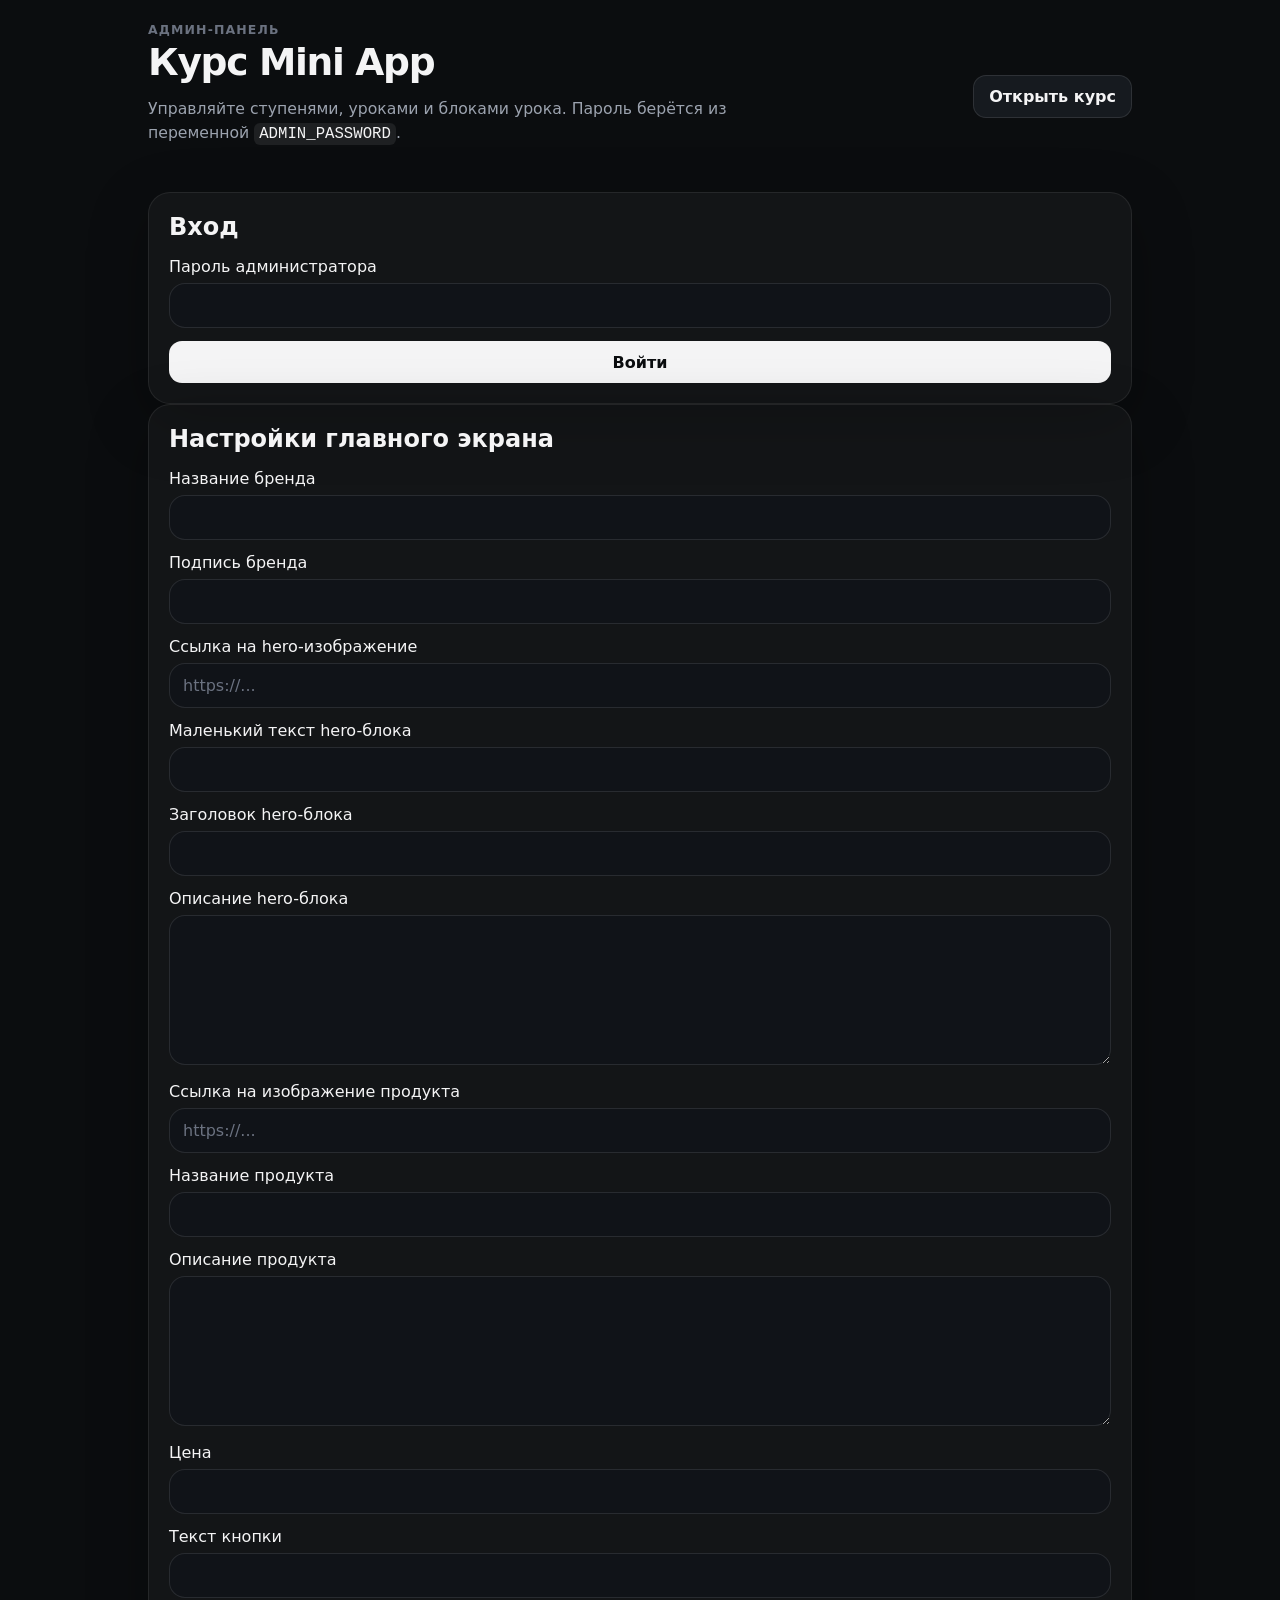
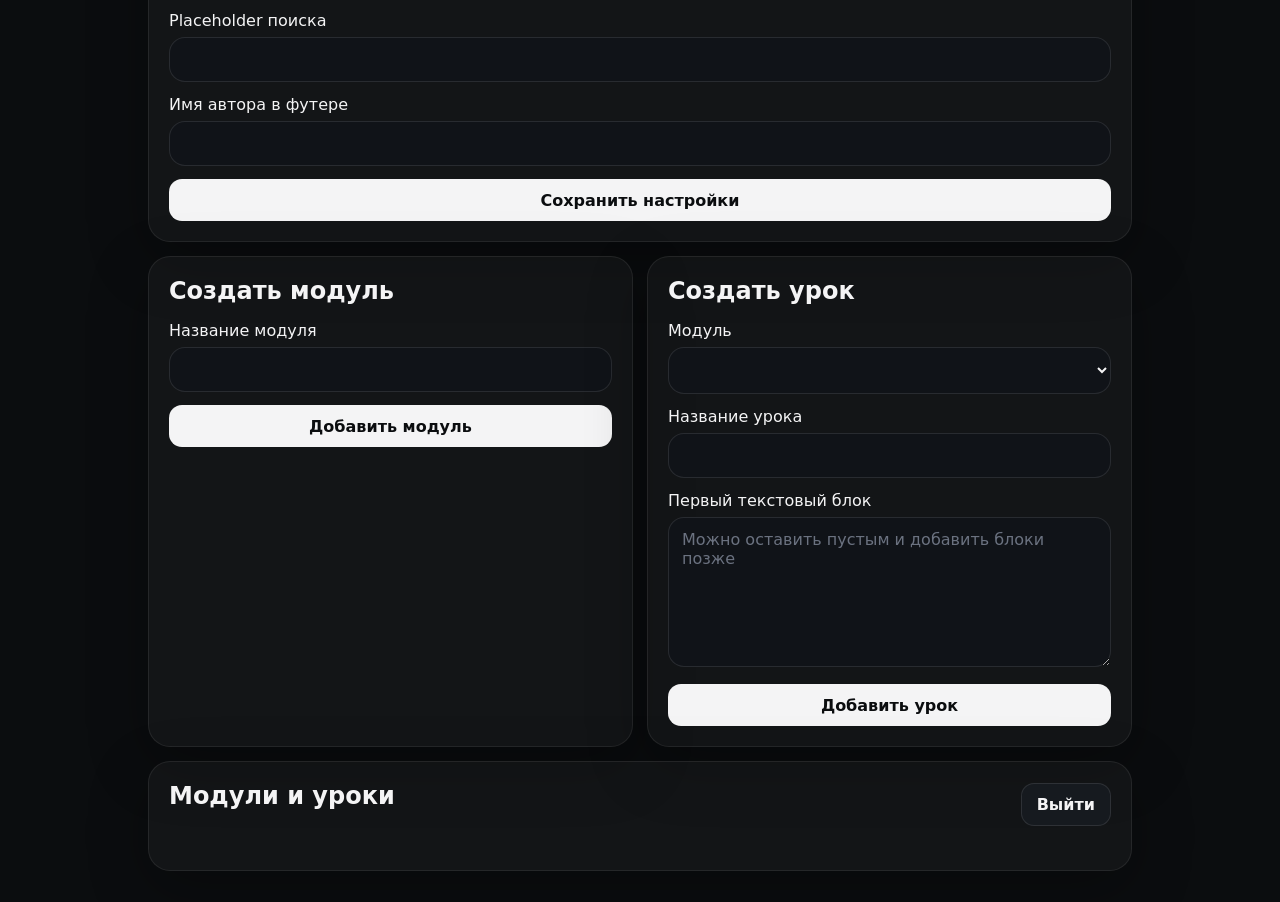
<file: webapp/admin.html>
<!doctype html>
<html lang="ru">
  <head>
    <meta charset="UTF-8">
    <meta name="viewport" content="width=device-width, initial-scale=1.0">
    <title>Админка курса</title>
    <link rel="stylesheet" href="style.css">
  </head>
  <body>
    <div class="app-shell admin-shell">
      <header class="admin-header">
        <div>
          <p class="eyebrow">Админ-панель</p>
          <h1>Курс Mini App</h1>
          <p class="page-subtitle">
            Управляйте ступенями, уроками и блоками урока. Пароль берётся из
            переменной <code>ADMIN_PASSWORD</code>.
          </p>
        </div>
        <a class="secondary-link" href="/">Открыть курс</a>
      </header>

      <section id="loginPanel" class="panel">
        <h2>Вход</h2>
        <form id="loginForm" class="stack-form">
          <label>
            Пароль администратора
            <input id="passwordInput" type="password" autocomplete="current-password" required>
          </label>
          <button class="primary-button" type="submit">Войти</button>
        </form>
      </section>

      <section id="adminPanel" class="admin-grid" hidden>
        <article class="panel wide-panel">
          <h2>Настройки главного экрана</h2>
          <form id="landingSettingsForm" class="stack-form">
            <label>
              Название бренда
              <input id="settingBrandTitle" type="text" maxlength="160">
            </label>
            <label>
              Подпись бренда
              <input id="settingBrandSubtitle" type="text" maxlength="160">
            </label>
            <label>
              Ссылка на hero-изображение
              <input id="settingHeroImageUrl" type="url" placeholder="https://...">
            </label>
            <label>
              Маленький текст hero-блока
              <input id="settingHeroKicker" type="text" maxlength="160">
            </label>
            <label>
              Заголовок hero-блока
              <input id="settingHeroTitle" type="text" maxlength="160">
            </label>
            <label>
              Описание hero-блока
              <textarea id="settingHeroDescription" rows="3"></textarea>
            </label>
            <label>
              Ссылка на изображение продукта
              <input id="settingProductImageUrl" type="url" placeholder="https://...">
            </label>
            <label>
              Название продукта
              <input id="settingProductTitle" type="text" maxlength="160">
            </label>
            <label>
              Описание продукта
              <textarea id="settingProductDescription" rows="3"></textarea>
            </label>
            <label>
              Цена
              <input id="settingProductPrice" type="text" maxlength="160">
            </label>
            <label>
              Текст кнопки
              <input id="settingContinueButtonText" type="text" maxlength="160">
            </label>
            <label>
              Placeholder поиска
              <input id="settingSearchPlaceholder" type="text" maxlength="160">
            </label>
            <label>
              Имя автора в футере
              <input id="settingAuthorName" type="text" maxlength="160">
            </label>
            <button class="primary-button" type="submit">Сохранить настройки</button>
          </form>
        </article>

        <article class="panel">
          <h2>Создать модуль</h2>
          <form id="moduleForm" class="stack-form">
            <label>
              Название модуля
              <input id="moduleTitle" type="text" maxlength="160" required>
            </label>
            <button class="primary-button" type="submit">Добавить модуль</button>
          </form>
        </article>

        <article class="panel">
          <h2>Создать урок</h2>
          <form id="lessonForm" class="stack-form">
            <label>
              Модуль
              <select id="lessonModule" required></select>
            </label>
            <label>
              Название урока
              <input id="lessonTitle" type="text" maxlength="160" required>
            </label>
            <label>
              Первый текстовый блок
              <textarea id="lessonContent" rows="6" placeholder="Можно оставить пустым и добавить блоки позже"></textarea>
            </label>
            <button class="primary-button" type="submit">Добавить урок</button>
          </form>
        </article>

        <article class="panel wide-panel">
          <div class="panel-title-row">
            <h2>Модули и уроки</h2>
            <button id="logoutButton" class="secondary-button" type="button">Выйти</button>
          </div>
          <p id="status" class="status" role="status"></p>
          <div id="courseEditor" class="course-editor"></div>
        </article>
      </section>
    </div>

    <script>
      "use strict";

      const loginPanel = document.querySelector("#loginPanel");
      const adminPanel = document.querySelector("#adminPanel");
      const loginForm = document.querySelector("#loginForm");
      const passwordInput = document.querySelector("#passwordInput");
      const moduleForm = document.querySelector("#moduleForm");
      const moduleTitle = document.querySelector("#moduleTitle");
      const lessonForm = document.querySelector("#lessonForm");
      const lessonModule = document.querySelector("#lessonModule");
      const lessonTitle = document.querySelector("#lessonTitle");
      const lessonContent = document.querySelector("#lessonContent");
      const courseEditor = document.querySelector("#courseEditor");
      const status = document.querySelector("#status");
      const logoutButton = document.querySelector("#logoutButton");
      const landingSettingsForm = document.querySelector("#landingSettingsForm");
      const landingSettingsFields = {
        brandTitle: document.querySelector("#settingBrandTitle"),
        brandSubtitle: document.querySelector("#settingBrandSubtitle"),
        heroImageUrl: document.querySelector("#settingHeroImageUrl"),
        heroKicker: document.querySelector("#settingHeroKicker"),
        heroTitle: document.querySelector("#settingHeroTitle"),
        heroDescription: document.querySelector("#settingHeroDescription"),
        productImageUrl: document.querySelector("#settingProductImageUrl"),
        productTitle: document.querySelector("#settingProductTitle"),
        productDescription: document.querySelector("#settingProductDescription"),
        productPrice: document.querySelector("#settingProductPrice"),
        continueButtonText: document.querySelector("#settingContinueButtonText"),
        searchPlaceholder: document.querySelector("#settingSearchPlaceholder"),
        authorName: document.querySelector("#settingAuthorName"),
      };

      let adminPassword = sessionStorage.getItem("courseAdminPassword") || "";
      let modules = [];
      let lessons = [];
      let blocksByLesson = new Map();
      let landingSettings = {};

      function setStatus(message, isError = false) {
        status.textContent = message;
        status.classList.toggle("error", isError);
      }

      function getBlockTypeLabel(type) {
        if (type === "image") {
          return "Изображение";
        }
        if (type === "video") {
          return "Видео";
        }
        return "Текст";
      }

      async function requestJson(url, options = {}) {
        const response = await fetch(url, {
          ...options,
          headers: {
            Accept: "application/json",
            "Content-Type": "application/json",
            "X-Admin-Password": adminPassword,
            ...(options.headers || {}),
          },
        });
        const payload = await response.json().catch(() => ({}));
        if (!response.ok) {
          throw new Error(payload.error || `Ошибка запроса: ${response.status}`);
        }
        return payload;
      }

      function createOption(module) {
        const option = document.createElement("option");
        option.value = String(module.id);
        option.textContent = module.title;
        return option;
      }

      function renderModuleSelect() {
        lessonModule.replaceChildren();
        modules.forEach((module) => lessonModule.append(createOption(module)));
        lessonModule.disabled = modules.length === 0;
      }

      function renderLandingSettings() {
        Object.entries(landingSettingsFields).forEach(([key, field]) => {
          field.value = landingSettings[key] || "";
        });
      }

      function collectLandingSettings() {
        return Object.fromEntries(
          Object.entries(landingSettingsFields).map(([key, field]) => [key, field.value])
        );
      }

      function createField(labelText, value, elementType = "input") {
        const label = document.createElement("label");
        label.textContent = labelText;
        const field = document.createElement(elementType);
        if (elementType === "textarea") {
          field.rows = 6;
        } else {
          field.type = "text";
          field.maxLength = 160;
        }
        field.value = value || "";
        label.append(field);
        return { label, field };
      }

      function createBlockTypeSelect(value) {
        const select = document.createElement("select");
        ["text", "image", "video"].forEach((type) => {
          const option = document.createElement("option");
          option.value = type;
          option.textContent = getBlockTypeLabel(type);
          option.selected = type === value;
          select.append(option);
        });
        return select;
      }

      function validateBlock(type, value) {
        const content = value.trim();
        if (type === "text" && !content) {
          throw new Error("Текстовый блок не должен быть пустым.");
        }
        if ((type === "image" || type === "video") && !/^https?:\/\//.test(content)) {
          throw new Error("Ссылка должна начинаться с http:// или https://.");
        }
        return content;
      }

      function getRealBlocks(lessonId) {
        return (blocksByLesson.get(lessonId) || []).filter((block) => block.id !== null);
      }

      async function ensureLegacyConverted(lessonId) {
        const blocks = blocksByLesson.get(lessonId) || [];
        if (blocks.length !== 1 || blocks[0].id !== null) {
          return;
        }
        await requestJson(`/api/admin/lessons/${lessonId}/blocks`, {
          method: "POST",
          body: JSON.stringify({ type: "text", content: blocks[0].content }),
        });
      }

      async function addBlock(lessonId, type, rawContent) {
        const content = validateBlock(type, rawContent);
        await ensureLegacyConverted(lessonId);
        await requestJson(`/api/admin/lessons/${lessonId}/blocks`, {
          method: "POST",
          body: JSON.stringify({ type, content }),
        });
        setStatus("Блок добавлен.");
        await loadData();
      }

      async function moveBlock(lessonId, blockId, direction) {
        const blocks = getRealBlocks(lessonId);
        const index = blocks.findIndex((block) => block.id === blockId);
        const nextIndex = index + direction;
        if (index === -1 || nextIndex < 0 || nextIndex >= blocks.length) {
          return;
        }
        const reordered = [...blocks];
        [reordered[index], reordered[nextIndex]] = [reordered[nextIndex], reordered[index]];
        await requestJson(`/api/admin/lessons/${lessonId}/blocks/reorder`, {
          method: "POST",
          body: JSON.stringify({ block_ids: reordered.map((block) => block.id) }),
        });
        setStatus("Порядок блоков обновлён.");
        await loadData();
      }

      function renderAddBlockForm(container, lessonId) {
        const form = document.createElement("form");
        form.className = "block-add-form";

        const typeLabel = document.createElement("label");
        typeLabel.textContent = "Тип блока";
        const typeSelect = createBlockTypeSelect("text");
        typeLabel.append(typeSelect);

        const contentLabel = document.createElement("label");
        contentLabel.textContent = "Содержимое блока";
        const contentInput = document.createElement("textarea");
        contentInput.rows = 4;
        contentInput.placeholder = "Текст блока или ссылка на фото/видео";
        contentLabel.append(contentInput);

        const addButton = document.createElement("button");
        addButton.className = "secondary-button";
        addButton.type = "submit";
        addButton.textContent = "Добавить блок";

        form.append(typeLabel, contentLabel, addButton);
        form.addEventListener("submit", async (event) => {
          event.preventDefault();
          try {
            await addBlock(lessonId, typeSelect.value, contentInput.value);
          } catch (error) {
            setStatus(error.message, true);
          }
        });
        container.append(form);
      }

      function renderBlockEditor(container, lesson, block, index, totalRealBlocks) {
        const blockEditor = document.createElement("div");
        blockEditor.className = "block-editor";

        const header = document.createElement("div");
        header.className = "block-editor-header";

        const title = document.createElement("h5");
        title.textContent = block.id === null ? "Старый текст урока" : `Блок ${index + 1}`;

        const orderActions = document.createElement("div");
        orderActions.className = "mini-actions";

        if (block.id !== null) {
          const upButton = document.createElement("button");
          upButton.className = "icon-button";
          upButton.type = "button";
          upButton.textContent = "↑";
          upButton.disabled = index === 0;
          upButton.addEventListener("click", () => moveBlock(lesson.id, block.id, -1));

          const downButton = document.createElement("button");
          downButton.className = "icon-button";
          downButton.type = "button";
          downButton.textContent = "↓";
          downButton.disabled = index === totalRealBlocks - 1;
          downButton.addEventListener("click", () => moveBlock(lesson.id, block.id, 1));

          orderActions.append(upButton, downButton);
        }

        header.append(title, orderActions);
        blockEditor.append(header);

        if (block.id === null) {
          const legacy = document.createElement("p");
          legacy.className = "legacy-block";
          legacy.textContent = block.content;
          blockEditor.append(legacy);
          return blockEditor;
        }

        const typeLabel = document.createElement("label");
        typeLabel.textContent = "Тип";
        const typeSelect = createBlockTypeSelect(block.type);
        typeLabel.append(typeSelect);

        const contentLabel = document.createElement("label");
        contentLabel.textContent = "Содержимое";
        const contentInput = document.createElement("textarea");
        contentInput.rows = 5;
        contentInput.value = block.content;
        contentLabel.append(contentInput);

        const actions = document.createElement("div");
        actions.className = "actions-row";

        const saveButton = document.createElement("button");
        saveButton.className = "primary-button";
        saveButton.type = "button";
        saveButton.textContent = "Сохранить блок";
        saveButton.addEventListener("click", async () => {
          try {
            const currentInput = contentLabel.querySelector("textarea, input");
            const content = validateBlock(typeSelect.value, currentInput.value);
            await requestJson(`/api/admin/lesson-blocks/${block.id}`, {
              method: "PUT",
              body: JSON.stringify({ type: typeSelect.value, content }),
            });
            setStatus("Блок сохранён.");
            await loadData();
          } catch (error) {
            setStatus(error.message, true);
          }
        });

        const deleteButton = document.createElement("button");
        deleteButton.className = "danger-button";
        deleteButton.type = "button";
        deleteButton.textContent = "Удалить блок";
        deleteButton.addEventListener("click", async () => {
          if (!confirm("Удалить блок?")) {
            return;
          }
          await requestJson(`/api/admin/lesson-blocks/${block.id}`, { method: "DELETE" });
          setStatus("Блок удалён.");
          await loadData();
        });

        actions.append(saveButton, deleteButton);
        blockEditor.append(typeLabel, contentLabel, actions);
        return blockEditor;
      }

      function renderLessonEditor(moduleBlock, lesson) {
        const lessonBlock = document.createElement("div");
        lessonBlock.className = "lesson-editor";

        const lessonHeading = document.createElement("h4");
        lessonHeading.textContent = `Урок #${lesson.id}`;

        const { label: titleLabel, field: titleInput } = createField(
          "Название урока",
          lesson.title
        );

        const lessonActions = document.createElement("div");
        lessonActions.className = "actions-row";

        const saveLessonButton = document.createElement("button");
        saveLessonButton.className = "primary-button";
        saveLessonButton.type = "button";
        saveLessonButton.textContent = "Сохранить урок";
        saveLessonButton.addEventListener("click", async () => {
          await requestJson(`/api/admin/lessons/${lesson.id}`, {
            method: "PUT",
            body: JSON.stringify({
              module_id: lesson.module_id,
              title: titleInput.value,
              content: lesson.content || "",
            }),
          });
          setStatus("Урок обновлён.");
          await loadData();
        });

        const deleteLessonButton = document.createElement("button");
        deleteLessonButton.className = "danger-button";
        deleteLessonButton.type = "button";
        deleteLessonButton.textContent = "Удалить урок";
        deleteLessonButton.addEventListener("click", async () => {
          if (!confirm("Удалить урок?")) {
            return;
          }
          await requestJson(`/api/admin/lessons/${lesson.id}`, { method: "DELETE" });
          setStatus("Урок удалён.");
          await loadData();
        });

        lessonActions.append(saveLessonButton, deleteLessonButton);
        lessonBlock.append(lessonHeading, titleLabel, lessonActions);

        const blocksTitle = document.createElement("h5");
        blocksTitle.textContent = "Блоки урока";
        lessonBlock.append(blocksTitle);

        const blocks = blocksByLesson.get(lesson.id) || [];
        const realBlocks = blocks.filter((block) => block.id !== null);
        if (blocks.length === 0) {
          const empty = document.createElement("p");
          empty.className = "muted";
          empty.textContent = "В уроке пока нет блоков.";
          lessonBlock.append(empty);
        } else {
          blocks.forEach((block, index) => {
            const realIndex = realBlocks.findIndex((item) => item.id === block.id);
            lessonBlock.append(
              renderBlockEditor(
                lessonBlock,
                lesson,
                block,
                block.id === null ? index : realIndex,
                realBlocks.length
              )
            );
          });
        }

        renderAddBlockForm(lessonBlock, lesson.id);
        moduleBlock.append(lessonBlock);
      }

      function renderEditor() {
        renderModuleSelect();
        courseEditor.replaceChildren();

        if (modules.length === 0) {
          const empty = document.createElement("p");
          empty.className = "empty-state";
          empty.textContent = "Пока нет модулей. Создайте первый модуль выше.";
          courseEditor.append(empty);
          return;
        }

        modules.forEach((module) => {
          const moduleBlock = document.createElement("section");
          moduleBlock.className = "admin-card";

          const moduleHeading = document.createElement("h3");
          moduleHeading.textContent = `Модуль #${module.id}`;

          const { label: moduleLabel, field: moduleInput } = createField(
            "Название модуля",
            module.title
          );

          const moduleActions = document.createElement("div");
          moduleActions.className = "actions-row";

          const saveModuleButton = document.createElement("button");
          saveModuleButton.className = "primary-button";
          saveModuleButton.type = "button";
          saveModuleButton.textContent = "Сохранить модуль";
          saveModuleButton.addEventListener("click", async () => {
            await requestJson(`/api/admin/modules/${module.id}`, {
              method: "PUT",
              body: JSON.stringify({ title: moduleInput.value }),
            });
            setStatus("Модуль обновлён.");
            await loadData();
          });

          const deleteModuleButton = document.createElement("button");
          deleteModuleButton.className = "danger-button";
          deleteModuleButton.type = "button";
          deleteModuleButton.textContent = "Удалить модуль";
          deleteModuleButton.addEventListener("click", async () => {
            if (!confirm("Удалить модуль вместе со всеми уроками?")) {
              return;
            }
            await requestJson(`/api/admin/modules/${module.id}`, { method: "DELETE" });
            setStatus("Модуль удалён.");
            await loadData();
          });

          moduleActions.append(saveModuleButton, deleteModuleButton);
          moduleBlock.append(moduleHeading, moduleLabel, moduleActions);

          const moduleLessons = lessons.filter((lesson) => lesson.module_id === module.id);
          if (moduleLessons.length === 0) {
            const noLessons = document.createElement("p");
            noLessons.className = "muted";
            noLessons.textContent = "В этом модуле пока нет уроков.";
            moduleBlock.append(noLessons);
          }

          moduleLessons.forEach((lesson) => renderLessonEditor(moduleBlock, lesson));
          courseEditor.append(moduleBlock);
        });
      }

      async function loadData() {
        try {
          [landingSettings, modules, lessons] = await Promise.all([
            requestJson("/api/admin/course-settings"),
            requestJson("/api/admin/modules"),
            requestJson("/api/admin/lessons"),
          ]);
          const blockPairs = await Promise.all(
            lessons.map(async (lesson) => [lesson.id, await requestJson(`/api/lessons/${lesson.id}/blocks`)])
          );
          blocksByLesson = new Map(blockPairs);
          renderLandingSettings();
          renderEditor();
        } catch (error) {
          setStatus(error.message, true);
          loginPanel.hidden = false;
          adminPanel.hidden = true;
          sessionStorage.removeItem("courseAdminPassword");
        }
      }

      async function enterAdmin() {
        loginPanel.hidden = true;
        adminPanel.hidden = false;
        await loadData();
      }

      loginForm.addEventListener("submit", async (event) => {
        event.preventDefault();
        adminPassword = passwordInput.value;
        sessionStorage.setItem("courseAdminPassword", adminPassword);
        setStatus("");
        await enterAdmin();
      });

      logoutButton.addEventListener("click", () => {
        adminPassword = "";
        sessionStorage.removeItem("courseAdminPassword");
        loginPanel.hidden = false;
        adminPanel.hidden = true;
      });

      landingSettingsForm.addEventListener("submit", async (event) => {
        event.preventDefault();
        try {
          landingSettings = await requestJson("/api/admin/course-settings", {
            method: "PUT",
            body: JSON.stringify(collectLandingSettings()),
          });
          renderLandingSettings();
          setStatus("Настройки главного экрана сохранены.");
        } catch (error) {
          setStatus(error.message, true);
        }
      });

      moduleForm.addEventListener("submit", async (event) => {
        event.preventDefault();
        await requestJson("/api/admin/modules", {
          method: "POST",
          body: JSON.stringify({ title: moduleTitle.value }),
        });
        moduleTitle.value = "";
        setStatus("Модуль создан.");
        await loadData();
      });

      lessonForm.addEventListener("submit", async (event) => {
        event.preventDefault();
        const lesson = await requestJson("/api/admin/lessons", {
          method: "POST",
          body: JSON.stringify({
            module_id: Number(lessonModule.value),
            title: lessonTitle.value,
            content: "",
          }),
        });
        const firstText = lessonContent.value.trim();
        if (firstText) {
          await requestJson(`/api/admin/lessons/${lesson.id}/blocks`, {
            method: "POST",
            body: JSON.stringify({ type: "text", content: firstText }),
          });
        }
        lessonTitle.value = "";
        lessonContent.value = "";
        setStatus("Урок создан.");
        await loadData();
      });

      if (adminPassword) {
        enterAdmin();
      }
    </script>
  </body>
</html>
</file>
<file: webapp/style.css>
:root {
  color-scheme: light dark;
  font-family: Inter, ui-sans-serif, system-ui, -apple-system, BlinkMacSystemFont, "Segoe UI", sans-serif;
  background: var(--tg-theme-secondary-bg-color, #f4f6fb);
  color: var(--tg-theme-text-color, #172033);
  font-synthesis: none;
}

html.mini-app-page {
  width: 100%;
  min-width: 100%;
  min-height: 100%;
  overflow-x: hidden;
  background: #0b0d0f;
  color-scheme: dark;
}

* {
  box-sizing: border-box;
}

body {
  min-width: 280px;
  min-height: 100vh;
  margin: 0;
  background:
    radial-gradient(circle at top right, rgba(82, 105, 255, 0.16), transparent 34rem),
    var(--tg-theme-secondary-bg-color, #f4f6fb);
}

button {
  font: inherit;
}

input,
select,
textarea {
  width: 100%;
  margin-top: 7px;
  padding: 12px 13px;
  border: 1px solid var(--tg-theme-section-separator-color, #dfe3ed);
  border-radius: 13px;
  background: var(--tg-theme-bg-color, #ffffff);
  color: var(--tg-theme-text-color, #172033);
  font: inherit;
}

textarea {
  min-height: 150px;
  resize: vertical;
}

.app-shell {
  width: min(100%, 760px);
  min-height: 100vh;
  margin: 0 auto;
  padding: calc(22px + env(safe-area-inset-top)) 18px calc(32px + env(safe-area-inset-bottom));
}

.topbar {
  display: flex;
  align-items: flex-start;
  gap: 12px;
}

.back-button {
  display: grid;
  flex: 0 0 42px;
  width: 42px;
  height: 42px;
  margin-top: 3px;
  padding: 0;
  place-items: center;
  border: 1px solid var(--tg-theme-section-separator-color, #d9deea);
  border-radius: 14px;
  background: var(--tg-theme-bg-color, #ffffff);
  color: var(--tg-theme-text-color, #172033);
  cursor: pointer;
}

.back-button[hidden] {
  display: none;
}

.back-button:active {
  transform: translateY(1px);
}

.eyebrow {
  margin: 0 0 5px;
  color: var(--tg-theme-accent-text-color, #5269ff);
  font-size: 0.78rem;
  font-weight: 750;
  letter-spacing: 0.09em;
  text-transform: uppercase;
}

h1 {
  margin: 0;
  font-size: clamp(1.7rem, 7vw, 2.35rem);
  line-height: 1.08;
  letter-spacing: -0.035em;
}

.page-subtitle {
  max-width: 600px;
  margin: 14px 0 24px;
  color: var(--tg-theme-subtitle-text-color, #687086);
  font-size: 0.98rem;
  line-height: 1.55;
}

.content {
  display: grid;
  gap: 12px;
}

.course-steps {
  gap: 10px;
}

.course-step {
  overflow: hidden;
  border: 1px solid var(--tg-theme-section-separator-color, #dfe3ed);
  border-radius: 18px;
  background: var(--tg-theme-bg-color, #ffffff);
  box-shadow: 0 10px 26px rgba(29, 42, 75, 0.055);
}

.course-step-toggle {
  display: flex;
  width: 100%;
  min-height: 76px;
  align-items: center;
  justify-content: space-between;
  gap: 16px;
  padding: 16px 18px;
  border: 0;
  background: transparent;
  color: var(--tg-theme-text-color, #172033);
  text-align: left;
  cursor: pointer;
}

.course-step-title-group {
  display: grid;
  gap: 5px;
  min-width: 0;
}

.course-step-label {
  color: var(--tg-theme-accent-text-color, #5269ff);
  font-size: 0.74rem;
  font-weight: 760;
  letter-spacing: 0.08em;
  text-transform: uppercase;
}

.course-step-title {
  overflow-wrap: anywhere;
  font-size: 1.08rem;
  font-weight: 760;
  line-height: 1.25;
}

.course-step-arrow {
  display: grid;
  flex: 0 0 34px;
  width: 34px;
  height: 34px;
  place-items: center;
  border-radius: 50%;
  background: rgba(82, 105, 255, 0.1);
  color: var(--tg-theme-accent-text-color, #5269ff);
  font-weight: 800;
}

.step-lessons {
  display: grid;
  gap: 8px;
  padding: 0 14px 14px;
}

.step-lesson {
  display: grid;
  grid-template-columns: 42px minmax(0, 1fr);
  gap: 10px;
  align-items: center;
  width: 100%;
  min-height: 48px;
  padding: 11px 12px;
  border: 1px solid var(--tg-theme-section-separator-color, #dfe3ed);
  border-radius: 13px;
  background: var(--tg-theme-secondary-bg-color, #f4f6fb);
  color: var(--tg-theme-text-color, #172033);
  text-align: left;
  cursor: pointer;
}

.step-lesson-number {
  color: var(--tg-theme-hint-color, #8d95a8);
  font-size: 0.76rem;
  font-weight: 760;
}

.step-lesson-title {
  overflow-wrap: anywhere;
  font-weight: 700;
  line-height: 1.35;
}

.step-empty {
  margin: 0;
  padding: 12px;
  color: var(--tg-theme-subtitle-text-color, #687086);
}

.card {
  position: relative;
  width: 100%;
  padding: 18px 48px 18px 18px;
  overflow: hidden;
  border: 1px solid var(--tg-theme-section-separator-color, #dfe3ed);
  border-radius: 20px;
  background: var(--tg-theme-bg-color, #ffffff);
  color: var(--tg-theme-text-color, #172033);
  text-align: left;
  box-shadow: 0 12px 30px rgba(29, 42, 75, 0.06);
  cursor: pointer;
  transition: transform 150ms ease, border-color 150ms ease, box-shadow 150ms ease;
}

.card:hover,
.card:focus-visible {
  border-color: var(--tg-theme-button-color, #5269ff);
  box-shadow: 0 14px 34px rgba(29, 42, 75, 0.1);
  outline: none;
  transform: translateY(-2px);
}

.card-title {
  display: block;
  margin-bottom: 7px;
  font-size: 1.08rem;
  font-weight: 760;
  line-height: 1.3;
}

.card-description {
  display: block;
  color: var(--tg-theme-subtitle-text-color, #687086);
  font-size: 0.92rem;
  line-height: 1.48;
}

.card-meta {
  display: block;
  margin-top: 13px;
  color: var(--tg-theme-hint-color, #8d95a8);
  font-size: 0.78rem;
  font-weight: 650;
}

.card-arrow {
  position: absolute;
  top: 50%;
  right: 18px;
  color: var(--tg-theme-accent-text-color, #5269ff);
  font-size: 1.35rem;
  transform: translateY(-50%);
}

.lesson {
  width: min(100%, 720px);
  margin: 0 auto;
  padding: clamp(24px, 5vw, 44px);
  border: 1px solid rgba(255, 255, 255, 0.08);
  border-radius: 24px;
  background: #161a1f;
  box-shadow: 0 18px 42px rgba(0, 0, 0, 0.16);
}

.lesson p {
  max-width: 66ch;
  margin: 0 auto 24px;
  color: var(--text);
  font-size: clamp(1.02rem, 1.8vw, 1.16rem);
  font-weight: 400;
  line-height: 1.76;
  letter-spacing: -0.008em;
  text-align: left;
}

.lesson p:last-child {
  margin-bottom: 0;
}

.lesson-block {
  margin: 0 0 26px;
}

.lesson-text-content {
  white-space: pre-wrap;
  overflow-wrap: break-word;
}

.lesson-block:last-child {
  margin-bottom: 0;
}

.lesson-image {
  display: block;
  width: 100%;
  max-width: 100%;
  height: auto;
  margin: 18px 0;
  border-radius: 16px;
  -webkit-touch-callout: none;
  -webkit-user-drag: none;
  -webkit-user-select: none;
  user-select: none;
}

.lesson-video-frame {
  position: relative;
  width: 100%;
  margin: 18px 0;
  overflow: hidden;
  border-radius: 16px;
  background: #111827;
  aspect-ratio: 16 / 9;
}

.lesson-video-frame iframe {
  position: absolute;
  inset: 0;
  width: 100%;
  height: 100%;
  border: 0;
}

.lesson-video-link {
  width: 100%;
  margin: 18px 0;
}

.empty-state {
  padding: 20px;
  border-radius: 18px;
  background: var(--tg-theme-bg-color, #ffffff);
  color: var(--tg-theme-subtitle-text-color, #687086);
  line-height: 1.5;
}

.empty-state strong {
  display: block;
  margin-bottom: 8px;
  color: var(--tg-theme-text-color, #172033);
}

.empty-state p {
  margin: 0 0 14px;
}

.primary-button,
.secondary-button,
.danger-button,
.secondary-link {
  display: inline-flex;
  align-items: center;
  justify-content: center;
  min-height: 42px;
  padding: 11px 15px;
  border: 0;
  border-radius: 13px;
  font-weight: 720;
  text-decoration: none;
  cursor: pointer;
}

.primary-button {
  background: var(--tg-theme-button-color, #5269ff);
  color: var(--tg-theme-button-text-color, #ffffff);
}

.secondary-button,
.secondary-link {
  border: 1px solid var(--tg-theme-section-separator-color, #dfe3ed);
  background: var(--tg-theme-bg-color, #ffffff);
  color: var(--tg-theme-text-color, #172033);
}

.danger-button {
  background: #fee2e2;
  color: #991b1b;
}

.lesson-navigation {
  display: flex;
  flex-wrap: wrap;
  gap: 10px;
  justify-content: space-between;
}

.admin-shell {
  width: min(100%, 980px);
}

.admin-header,
.panel-title-row,
.actions-row {
  display: flex;
  gap: 12px;
  align-items: center;
  justify-content: space-between;
}

.admin-header {
  margin-bottom: 22px;
}

.panel,
.admin-card,
.lesson-editor {
  padding: 20px;
  border: 1px solid var(--tg-theme-section-separator-color, #dfe3ed);
  border-radius: 20px;
  background: var(--tg-theme-bg-color, #ffffff);
  box-shadow: 0 12px 30px rgba(29, 42, 75, 0.06);
}

.panel h2,
.admin-card h3,
.lesson-editor h4 {
  margin: 0 0 16px;
}

.admin-grid {
  display: grid;
  gap: 14px;
}

.stack-form,
.course-editor,
.admin-card,
.lesson-editor {
  display: grid;
  gap: 13px;
}

.block-add-form,
.block-editor {
  display: grid;
  gap: 11px;
  padding: 14px;
  border: 1px solid var(--tg-theme-section-separator-color, #dfe3ed);
  border-radius: 16px;
  background: var(--tg-theme-secondary-bg-color, #f4f6fb);
}

.block-add-form {
  border-style: dashed;
}

.block-editor-header,
.mini-actions {
  display: flex;
  gap: 8px;
  align-items: center;
  justify-content: space-between;
}

.block-editor h5,
.lesson-editor h5 {
  margin: 0;
}

.icon-button {
  display: grid;
  width: 36px;
  height: 36px;
  place-items: center;
  border: 1px solid var(--tg-theme-section-separator-color, #dfe3ed);
  border-radius: 11px;
  background: var(--tg-theme-bg-color, #ffffff);
  color: var(--tg-theme-text-color, #172033);
  cursor: pointer;
}

.icon-button:disabled {
  cursor: not-allowed;
  opacity: 0.45;
}

.legacy-block {
  max-height: 180px;
  margin: 0;
  overflow: auto;
  white-space: pre-wrap;
  color: var(--tg-theme-subtitle-text-color, #687086);
  line-height: 1.55;
}

.wide-panel {
  grid-column: 1 / -1;
}

.status {
  min-height: 1.5em;
  margin: 0;
  color: #15803d;
}

.status.error {
  color: #b91c1c;
}

.muted {
  margin: 0;
  color: var(--tg-theme-subtitle-text-color, #687086);
}

code {
  padding: 2px 5px;
  border-radius: 6px;
  background: rgba(82, 105, 255, 0.1);
}

body:not(.mini-app) {
  background:
    radial-gradient(circle at 50% -20%, rgba(255, 255, 255, 0.05), transparent 260px),
    #0b0d0f;
  color: #f4f4f5;
}

body:not(.mini-app) .admin-shell {
  width: min(100%, 1040px);
}

body:not(.mini-app) .panel,
body:not(.mini-app) .admin-card,
body:not(.mini-app) .lesson-editor {
  border-color: rgba(255, 255, 255, 0.08);
  border-radius: 22px;
  background: rgba(255, 255, 255, 0.035);
  box-shadow: 0 18px 60px rgba(0, 0, 0, 0.28);
}

body:not(.mini-app) input,
body:not(.mini-app) select,
body:not(.mini-app) textarea {
  border-color: rgba(255, 255, 255, 0.1);
  border-radius: 16px;
  background: #101318;
  color: #f4f4f5;
}

body:not(.mini-app) input::placeholder,
body:not(.mini-app) textarea::placeholder {
  color: #6b7280;
}

body:not(.mini-app) .primary-button {
  background: #f4f4f5;
  color: #0b0d0f;
}

body:not(.mini-app) .secondary-button,
body:not(.mini-app) .secondary-link,
body:not(.mini-app) .icon-button {
  border-color: rgba(255, 255, 255, 0.1);
  background: #161a1f;
  color: #f4f4f5;
}

body:not(.mini-app) .danger-button {
  background: rgba(248, 113, 113, 0.16);
  color: #fecaca;
}

body:not(.mini-app) .block-add-form,
body:not(.mini-app) .block-editor {
  border-color: rgba(255, 255, 255, 0.08);
  background: rgba(255, 255, 255, 0.035);
}

body:not(.mini-app) .page-subtitle,
body:not(.mini-app) .muted,
body:not(.mini-app) .legacy-block {
  color: #9ca3af;
}

body:not(.mini-app) .eyebrow {
  color: #6b7280;
}

body:not(.mini-app) code {
  background: rgba(255, 255, 255, 0.08);
  color: #f4f4f5;
}

body:not(.mini-app) .status {
  color: #a7f3d0;
}

body:not(.mini-app) .status.error {
  color: #fca5a5;
}

@media (min-width: 620px) {
  .app-shell {
    padding-right: 28px;
    padding-left: 28px;
  }

  .content.cards-grid {
    grid-template-columns: repeat(2, minmax(0, 1fr));
  }

  .admin-grid {
    grid-template-columns: repeat(2, minmax(0, 1fr));
  }
}

@media (max-width: 619px) {
  .admin-header,
  .panel-title-row,
  .actions-row,
  .lesson-navigation {
    align-items: stretch;
    flex-direction: column;
  }
}

@media (prefers-reduced-motion: reduce) {
  .card {
    transition: none;
  }
}

body.mini-app {
  --bg: #0b0d0f;
  --bg-soft: #111418;
  --surface: #161a1f;
  --surface-2: #1d2229;
  --border: rgba(255, 255, 255, 0.08);
  --border-soft: rgba(255, 255, 255, 0.06);
  --text: #f4f4f5;
  --muted: #9ca3af;
  --muted-2: #6b7280;
  --accent: #ffffff;
  --accent-soft: rgba(255, 255, 255, 0.08);
  --shadow: rgba(0, 0, 0, 0.28);
  min-width: 280px;
  min-height: 100vh;
  min-height: 100dvh;
  width: 100%;
  overflow-x: hidden;
  background:
    radial-gradient(circle at 50% -20%, rgba(154, 166, 142, 0.16), transparent 220px),
    linear-gradient(180deg, rgba(255, 255, 255, 0.03), transparent 260px),
    var(--bg);
  color: var(--text);
}

body.mini-app .app-shell {
  width: min(100%, 860px);
  min-height: 100vh;
  min-height: 100dvh;
  padding: calc(28px + env(safe-area-inset-top)) clamp(18px, 4vw, 34px) calc(34px + env(safe-area-inset-bottom));
}

body.mini-app .topbar {
  align-items: flex-start;
  gap: 14px;
  padding: 6px 0 2px;
}

body.mini-app .back-button {
  width: 42px;
  height: 42px;
  border: 1px solid var(--border);
  border-radius: 14px;
  background: var(--surface);
  color: var(--text);
  transition: transform 160ms ease, background-color 160ms ease, border-color 160ms ease;
}

body.mini-app .back-button:hover,
body.mini-app .back-button:focus-visible {
  border-color: rgba(255, 255, 255, 0.16);
  background: var(--surface-2);
  outline: none;
}

body.mini-app .back-button:active {
  transform: translateY(1px) scale(0.98);
}

body.mini-app .eyebrow {
  margin-bottom: 8px;
  color: var(--muted);
  font-size: 0.72rem;
  font-weight: 700;
  letter-spacing: 0.12em;
}

body.mini-app h1 {
  color: var(--text);
  font-size: clamp(2rem, 9vw, 3.15rem);
  line-height: 1.03;
  letter-spacing: -0.035em;
}

body.mini-app .page-subtitle {
  max-width: 560px;
  margin: 15px 0 30px;
  color: var(--muted);
  font-size: 1rem;
  line-height: 1.55;
}

body.mini-app .content {
  gap: 14px;
}

body.mini-app .course-steps {
  gap: 0;
  padding: 4px 0 28px;
  border-radius: 30px;
  background: #252932;
}

body.mini-app .course-menu-intro {
  display: grid;
  grid-template-columns: auto minmax(0, 1fr);
  gap: 24px;
  align-items: start;
  padding: 26px 26px 38px;
}

body.mini-app .course-menu-close {
  width: 34px;
  height: 34px;
  padding: 0;
  border: 0;
  border-radius: 12px;
  background: transparent;
  color: var(--text);
  font-size: 2rem;
  line-height: 1;
  cursor: pointer;
}

body.mini-app .course-menu-title {
  display: grid;
  gap: 30px;
  min-width: 0;
}

body.mini-app .course-menu-title::before {
  content: "Меню курса";
  color: var(--text);
  font-size: clamp(1.45rem, 6vw, 2rem);
  font-weight: 560;
  letter-spacing: -0.035em;
}

body.mini-app .course-menu-title span {
  color: var(--muted);
  font-size: 1rem;
  font-weight: 650;
}

body.mini-app .course-menu-title strong {
  margin-top: -22px;
  color: var(--text);
  font-size: clamp(1.5rem, 6vw, 2.25rem);
  font-weight: 780;
  letter-spacing: -0.04em;
}

body.mini-app .course-step {
  border: 0;
  border-radius: 0;
  background: transparent;
  box-shadow: none;
}

body.mini-app .course-step-toggle {
  min-height: 112px;
  padding: 20px 26px;
  color: var(--text);
  transition: background-color 160ms ease;
}

body.mini-app .course-step-toggle:hover,
body.mini-app .course-step-toggle:focus-visible {
  background: rgba(255, 255, 255, 0.025);
  outline: none;
}

body.mini-app .course-step-toggle:active {
  background: rgba(255, 255, 255, 0.045);
}

body.mini-app .course-step-label {
  color: var(--muted-2);
  font-size: clamp(1rem, 4vw, 1.18rem);
  font-weight: 650;
  letter-spacing: -0.02em;
  text-transform: none;
}

body.mini-app .course-step-title {
  color: var(--text);
  font-size: clamp(1.32rem, 5.8vw, 2rem);
  font-weight: 780;
  line-height: 1.16;
  letter-spacing: -0.035em;
}

body.mini-app .course-step-arrow {
  width: 42px;
  height: 42px;
  border: 0;
  border-radius: 16px;
  background: transparent;
  color: var(--text);
  font-size: 1.25rem;
  transition: background-color 160ms ease, border-color 160ms ease, transform 160ms ease;
}

body.mini-app .course-step-toggle:hover .course-step-arrow,
body.mini-app .course-step-toggle:focus-visible .course-step-arrow {
  border-color: rgba(255, 255, 255, 0.18);
  background: var(--accent-soft);
}

body.mini-app .step-lessons {
  gap: 0;
  padding: 0 26px 18px;
}

body.mini-app .step-lessons:not([hidden]) {
  border-top: 0;
  padding-top: 0;
}

body.mini-app .step-lesson {
  grid-template-columns: minmax(0, 1fr);
  min-height: 58px;
  padding: 10px 0;
  border: 0;
  border-radius: 0;
  background: transparent;
  color: var(--text);
  transition: transform 160ms ease, color 160ms ease;
}

body.mini-app .step-lesson:hover,
body.mini-app .step-lesson:focus-visible {
  color: #ffffff;
  background: transparent;
  outline: none;
  transform: translateX(4px);
}

body.mini-app .step-lesson:active {
  transform: translateY(0);
}

body.mini-app .step-lesson-number {
  display: none;
}

body.mini-app .step-lesson-title {
  color: var(--text);
  font-size: clamp(1.08rem, 4.5vw, 1.42rem);
  font-weight: 540;
  letter-spacing: -0.025em;
}

body.mini-app .step-empty,
body.mini-app .muted {
  color: var(--muted);
}

body.mini-app .lesson {
  width: min(100%, 720px);
  padding: clamp(26px, 6vw, 52px) clamp(20px, 5vw, 46px);
  border: 1px solid rgba(255, 255, 255, 0.08);
  border-radius: 24px;
  background: #1b1f25;
  box-shadow: 0 18px 52px rgba(0, 0, 0, 0.22);
}

body.mini-app .lesson p {
  color: var(--text);
  max-width: 64ch;
  margin-right: auto;
  margin-left: auto;
  font-size: clamp(1.03rem, 2vw, 1.18rem);
  line-height: 1.78;
  letter-spacing: -0.01em;
  text-align: left;
}

body.mini-app .lesson-block {
  margin-bottom: 28px;
}

body.mini-app .lesson-image {
  width: 100%;
  max-width: 100%;
  height: auto;
  margin: 22px 0;
  border: 1px solid var(--border);
  border-radius: 18px;
}

body.mini-app .lesson-video-frame {
  margin: 22px 0;
  border: 1px solid var(--border);
  border-radius: 18px;
  background: #050607;
}

body.mini-app .lesson-video-link {
  margin: 22px 0;
}

body.mini-app .lesson-navigation {
  gap: 10px;
  margin-top: 4px;
}

body.mini-app .primary-button,
body.mini-app .secondary-button {
  min-height: 46px;
  border-radius: 16px;
  font-weight: 760;
  transition: transform 160ms ease, background-color 160ms ease, border-color 160ms ease;
}

body.mini-app .primary-button {
  background: var(--text);
  color: var(--bg);
}

body.mini-app .secondary-button {
  border: 1px solid var(--border);
  background: var(--surface);
  color: var(--text);
}

body.mini-app .primary-button:hover,
body.mini-app .secondary-button:hover,
body.mini-app .primary-button:focus-visible,
body.mini-app .secondary-button:focus-visible {
  outline: none;
  transform: translateY(-1px);
}

body.mini-app .primary-button:active,
body.mini-app .secondary-button:active {
  transform: translateY(0);
}

body.mini-app .empty-state {
  border: 1px solid var(--border);
  border-radius: 20px;
  background: var(--surface);
  color: var(--muted);
}

body.mini-app .empty-state strong {
  color: var(--text);
}

body.mini-app .empty-state p {
  color: var(--muted);
}

body.mini-app .landing-screen {
  display: block;
}

body.mini-app .landing-shell {
  width: min(100%, 640px);
  margin: clamp(12px, 8vh, 72px) auto 0;
}

body.mini-app .landing-product-card {
  overflow: hidden;
  border: 1px solid rgba(255, 255, 255, 0.1);
  border-radius: 24px;
  background: #161a1f;
  box-shadow: 0 20px 60px rgba(0, 0, 0, 0.2);
}

body.mini-app .landing-product-image {
  width: 100%;
  aspect-ratio: 16 / 9;
  max-height: 300px;
  overflow: hidden;
  background: #090b0e;
  border-bottom: 1px solid rgba(255, 255, 255, 0.08);
}

body.mini-app .landing-product-image img {
  width: 100%;
  height: 100%;
  display: block;
  object-fit: cover;
  object-position: center;
}

body.mini-app .landing-product-body {
  display: grid;
  gap: 20px;
  padding: clamp(30px, 8vw, 56px);
}

body.mini-app .landing-product-body h3 {
  margin: 0;
  color: var(--text);
  font-size: clamp(2rem, 9vw, 3.2rem);
  font-weight: 680;
  line-height: 1.04;
  letter-spacing: -0.05em;
}

body.mini-app .landing-product-body p {
  margin: 0;
  color: var(--muted);
  font-size: clamp(1rem, 3.8vw, 1.15rem);
  line-height: 1.58;
}

body.mini-app .landing-product-progress {
  padding-top: 4px;
  color: var(--muted) !important;
  font-size: 0.95rem !important;
  font-weight: 560;
}

body.mini-app .landing-product-meta {
  display: grid;
  gap: 0;
  align-items: stretch;
  padding-top: 8px;
}

body.mini-app .landing-continue-button {
  width: 100%;
  min-height: 60px;
  padding: 0 22px;
  border: 0;
  border-radius: 18px;
  background: var(--text);
  color: var(--bg);
  font-weight: 760;
  letter-spacing: -0.015em;
  cursor: pointer;
  transition: transform 180ms ease, background-color 180ms ease;
}

body.mini-app .landing-continue-button:hover {
  background: #e5e5e7;
  transform: translateY(-1px);
}

body.mini-app .landing-continue-button:focus-visible {
  outline: 2px solid rgba(255, 255, 255, 0.22);
  outline-offset: 2px;
}

body.mini-app .landing-continue-button:active {
  transform: scale(0.985);
}

body.mini-app .course-steps {
  gap: 0;
  padding: 0;
  border-radius: 0;
  background: transparent;
}

body.mini-app .course-step-toggle {
  min-height: 88px;
  padding: 18px 2px;
  border-bottom: 1px solid rgba(255, 255, 255, 0.08);
}

body.mini-app .course-menu-intro {
  grid-template-columns: 40px minmax(0, 1fr);
  gap: 12px;
  align-items: center;
  padding: 18px 2px 30px;
}

body.mini-app .course-menu-title {
  gap: 0;
}

body.mini-app .course-menu-title::before {
  display: none;
}

body.mini-app .course-menu-title strong {
  margin: 0;
  font-size: clamp(1.7rem, 7vw, 2.5rem);
  font-weight: 650;
}

body.mini-app .course-menu-close {
  width: 40px;
  height: 40px;
  border: 1px solid rgba(255, 255, 255, 0.1);
  border-radius: 14px;
  color: var(--muted);
  font-size: 1.6rem;
}

body.mini-app .course-step-label {
  font-size: 0.82rem;
  font-weight: 560;
  letter-spacing: 0;
}

body.mini-app .course-step-title {
  font-size: clamp(1.2rem, 5.2vw, 1.7rem);
  font-weight: 620;
}

body.mini-app .course-step-arrow {
  width: 40px;
  height: 40px;
  color: var(--muted);
}

body.mini-app .step-lessons {
  padding: 4px 2px 18px;
}

body.mini-app .step-lesson {
  min-height: 52px;
  padding: 10px 0 10px 14px;
  color: var(--muted);
}

body.mini-app .step-lesson-title {
  color: inherit;
  font-size: 1rem;
  font-weight: 500;
}

@media (min-width: 620px) {
  body.mini-app .app-shell {
    padding-right: clamp(26px, 4vw, 42px);
    padding-left: clamp(26px, 4vw, 42px);
  }

  body.mini-app .lesson {
    padding: 28px;
  }

  body.mini-app .landing-product-body {
    padding: 48px;
  }
}

@media (min-width: 960px) {
  body.mini-app .app-shell {
    padding-top: calc(42px + env(safe-area-inset-top));
    padding-bottom: calc(54px + env(safe-area-inset-bottom));
  }
}

@media (max-width: 619px) {
  body.mini-app .lesson-navigation {
    align-items: stretch;
    flex-direction: column;
  }
}

@media (prefers-reduced-motion: reduce) {
  body.mini-app .course-step-toggle,
  body.mini-app .course-step-arrow,
  body.mini-app .step-lesson,
  body.mini-app .primary-button,
  body.mini-app .secondary-button,
  body.mini-app .back-button {
    transition: none;
  }
}
</file>
